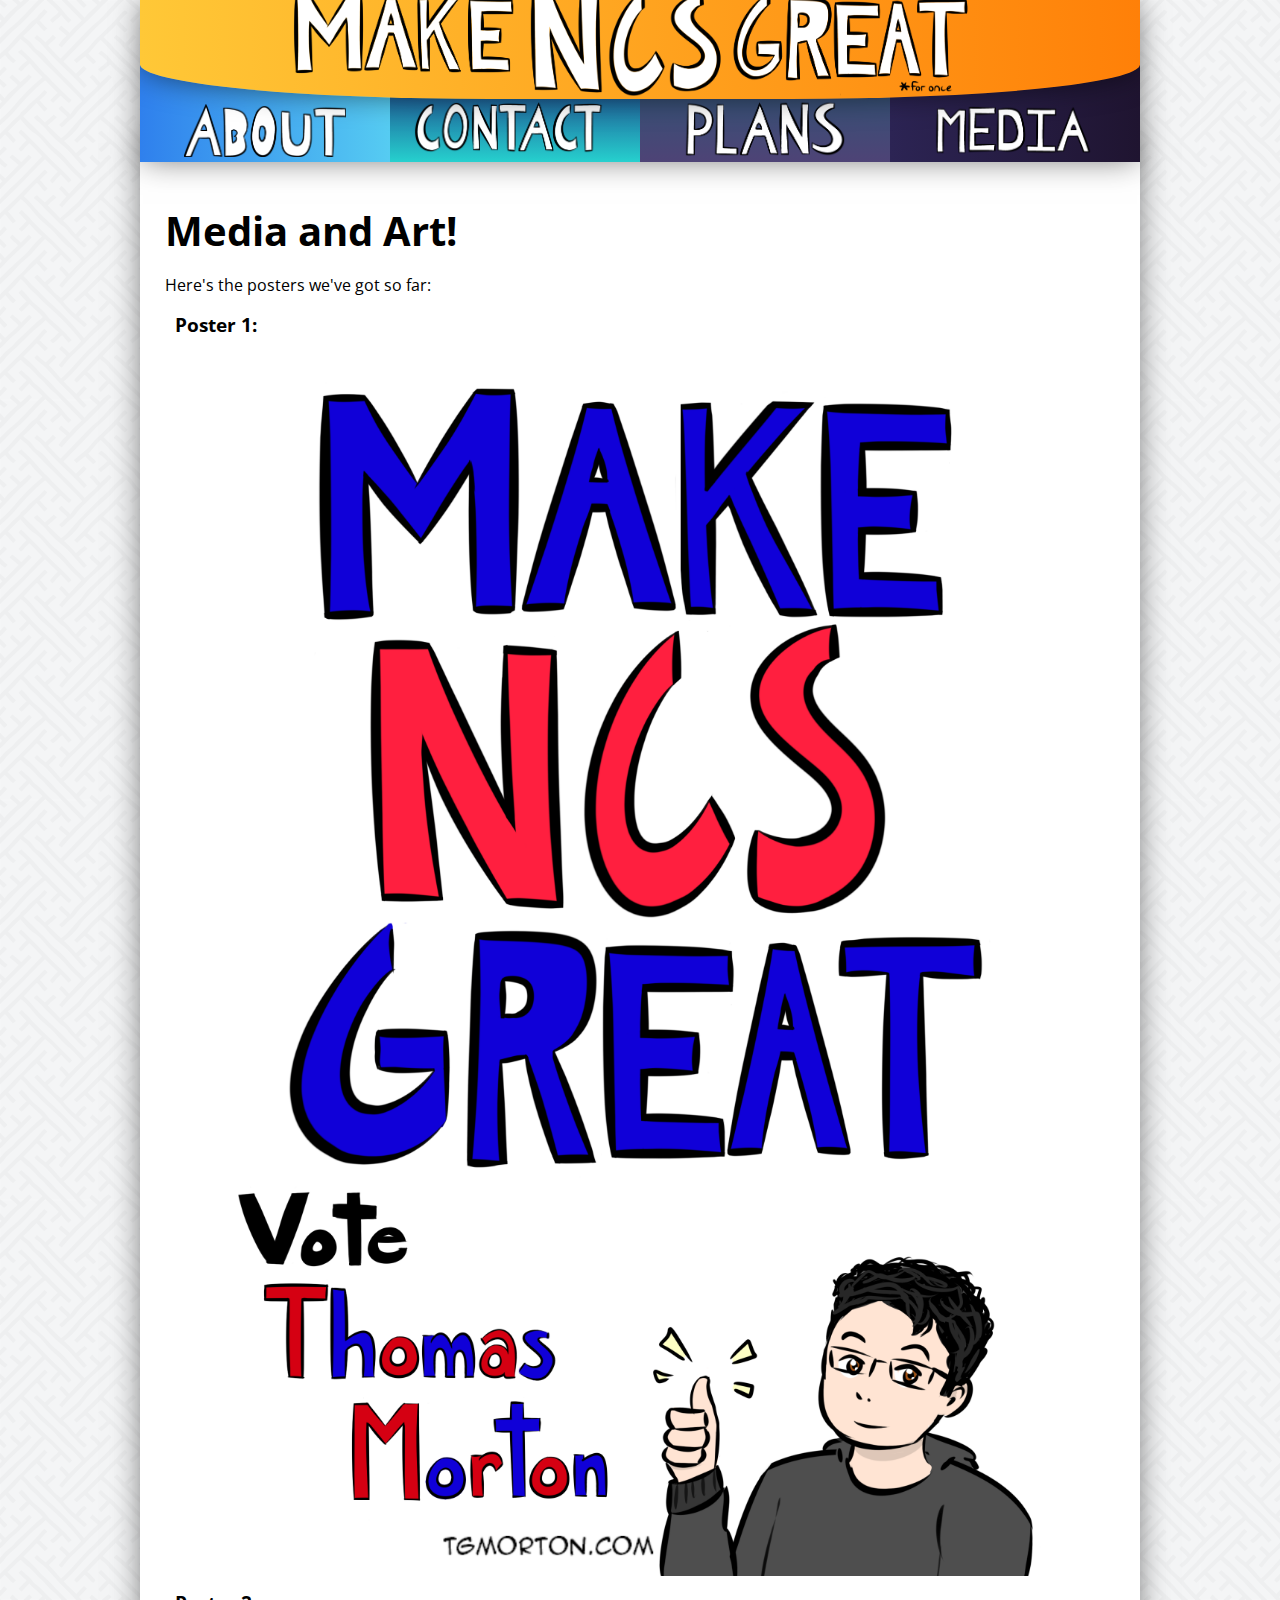
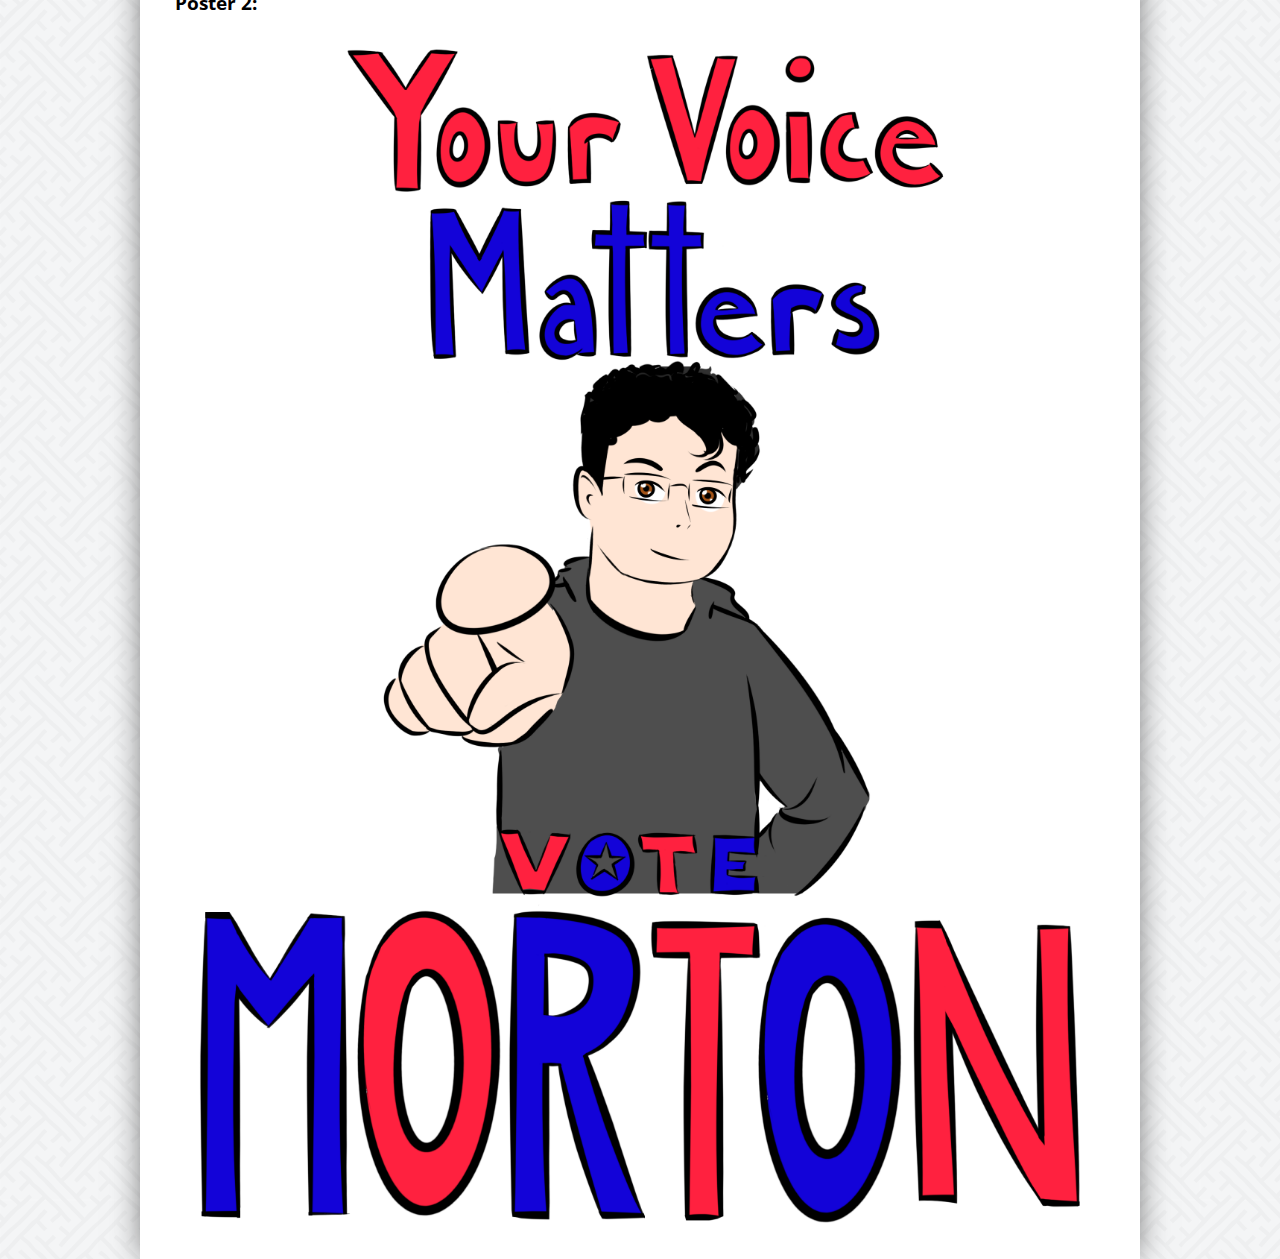
<file: Media/index.html>
<!doctype html>

<html lang="en">
<head>
  <meta charset="utf-8">

  <title>The HTML5 Herald</title>
  <meta name="description" content="About">
  <meta name="author" content="Thomas Morton">

  <link rel="stylesheet" href="./media.css">
  <link rel="stylesheet" type="text/css" href="//fonts.googleapis.com/css?family=Open+Sans" />
      <link rel="stylesheet" media="screen 
    and (min-device-width : 768px)
    and (max-device-width : 1024px)
    and (orientation: landscape)" href="../ipad.css">
    <link rel="stylesheet" media="screen 
    and (min-device-width : 375px)
    and (max-device-width : 667px)" href="../mobiletext.css">

  <!--[if lt IE 9]>
    <script src="https://cdnjs.cloudflare.com/ajax/libs/html5shiv/3.7.3/html5shiv.js"></script>
  <![endif]-->
</head>

<body>
  <div id="main">
    <div id="header">
        <a href="../index.html"><img id="header-image" src="../Images/make_ncs_great_horizontal.png"></a>
    </div>
    <div id="nav">
        <a href="../About/index.html"><div id="navlink1"><img id="imglink" src="../Images/about.png">
        </div></a><a href="../Contact/index.html"><div id="navlink2"><img id="imglinkc" src="../Images/contact.png">
        </div></a><a href="../Plans/index.html"><div id="navlink3"><img id="imglink" src="../Images/plans.png">
        </div></a><a href="../Media/index.html"><div id="navlink4"><img id="imglink" src="../Images/media.png"></div></a>
    </div>
    <div id="content">
        <div id="text">
            <h2>Media and Art!</h2>
            <p>Here's the posters we've got so far:</p>
            
            <h3>Poster 1:</h3>
            <img id="poster" src="../Images/makencsgreatnoforonce.png">
            
            <h3>Poster 2:</h3>
            <img id="poster" src="../Images/yourvoicematters.png">
            
        </div>
    </div>
  </div>
</body>
</html>
</file>
<file: Media/media.css>
@font-face {
    font-family: tangerine;
    src: url("http://fonts.googleapis.com/css?family=Tangerine")
}

body {
    width: 100%;
    height: 100%;
    clip: auto;
    position: absolute;
    margin: 0;
    padding: 0;
        background-image: url(../Images/background.png);
    background-repeat: repeat;
}

#main {
    width: 100%;
    height: 100%;
    background-image: url(../Images/background.png);
    background-repeat: repeat;
    position: absolute;
}

#header {
    width: 100%;
    background: white;
    max-width: 1000px;
    margin-left: auto;
    margin-right: auto;
    left: 0;
    right: 0;
    height: 11%;
    background: #16222A;  /* fallback for old browsers */
    background: #FF8008;  /* fallback for old browsers */
    background: -webkit-linear-gradient(to right, #FFC837, #FF8008);  /* Chrome 10-25, Safari 5.1-6 */
    background: linear-gradient(to right, #FFC837, #FF8008); /* W3C, IE 10+/ Edge, Firefox 16+, Chrome 26+, Opera 12+, Safari 7+ */ 
    border-radius: 0px 0px 35% 35%;
    -webkit-box-shadow: 7px 0px 26px -3px rgba(0,0,0,0.37);
    -moz-box-shadow: 7px 0px 26px -3px rgba(0,0,0,0.37);
    box-shadow: 0px 0px 30px -3px rgba(0,0,0,0.57);
    z-index: 4;
    position: absolute;
}
#header-image {
    width: 70%;
    height: auto;
    margin: auto;
    margin-left: auto;
    margin-right: auto;
    left: 0;
    right: 0;
    position: absolute;
    margin-top: auto;
    margin-bottom: auto;
    top: 0;
    bottom: 0;
}

#header-name {
    width: auto%;
    height: 49%;
    align-content: center;
    margin: auto;
    display: block
}

#nav {
    width: 100%;
    max-width: 1000px;
    height: 11%;
    position: absolute;
    margin-left: auto;
    margin-right: auto;
    left: 0;
    right: 0;
    top: 7%;
    z-index: 3;
    -webkit-box-shadow: 7px 0px 26px -3px rgba(0,0,0,0.37);
    -moz-box-shadow: 7px 0px 26px -3px rgba(0,0,0,0.37);
    box-shadow: 0px 0px 30px -3px rgba(0,0,0,0.57);
}

#navlink1 {
    width: 25%;
    height: 100%;
    display: inline-block;
    padding: 0;
    margin: 0;
    background: #56CCF2;  /* fallback for old browsers */
    background: -webkit-linear-gradient(to right, #2f61ed, #56a9f1);  /* Chrome 10-25, Safari 5.1-6 */
    background: linear-gradient(to right, #2F80ED, #56CCF2); /* W3C, IE 10+/ Edge, Firefox 16+, Chrome 26+, Opera 12+, Safari 7+ */
    position: relative;
}
#navlink1:hover {
    background: #56CCF2;  /* fallback for old browsers */
    background: -webkit-linear-gradient(to right, #2f61ed, #56a9f1);  /* Chrome 10-25, Safari 5.1-6 */
    background: linear-gradient(to right, #2f61ed, #56a9f1); /* W3C, IE 10+/ Edge, Firefox 16+, Chrome 26+, Opera 12+, Safari 7+ */
}

#navlink2 {
    width: 25%;
    height: 100%;
    display: inline-block;
    padding: 0;
    margin: 0;
    background: #1A2980;  /* fallback for old browsers */
    background: -webkit-linear-gradient(to bottom, #26D0CE, #1A2980);  /* Chrome 10-25, Safari 5.1-6 */
    background: linear-gradient(to top, #26D0CE, #1A2980); /* W3C, IE 10+/ Edge, Firefox 16+, Chrome 26+, Opera 12+, Safari 7+ */
    position: relative;
}


#navlink3 {
    width: 25%;
    height: 100%;
    display: inline-block;
    padding: 0;
    margin: 0;
    background: #2b5876;  /* fallback for old browsers */
    background: -webkit-linear-gradient(to bottom, #4e4376, #2b5876);  /* Chrome 10-25, Safari 5.1-6 */
    background: linear-gradient(to top, #4e4376, #2b5876); /* W3C, IE 10+/ Edge, Firefox 16+, Chrome 26+, Opera 12+, Safari 7+ */
    position: relative
}

#navlink4 {
    width: 25%;
    height: 100%;
    display: inline-block;
    padding: 0;
    margin: 0;
    background: #141E30;  /* fallback for old browsers */
    background: -webkit-linear-gradient(to right, #2c2454, #1f1430);  /* Chrome 10-25, Safari 5.1-6 */
    background: linear-gradient(to right, #2c2454, #1f1430); /* W3C, IE 10+/ Edge, Firefox 16+, Chrome 26+, Opera 12+, Safari 7+ */
    position: relative;
}


#navlink2:hover {
    background: #1A2980;  /* fallback for old browsers */
    background: -webkit-linear-gradient(to top, #2691d0, #3f1a80);  /* Chrome 10-25, Safari 5.1-6 */
    background: linear-gradient(to top, #2691d0, #3f1a80); /* W3C, IE 10+/ Edge, Firefox 16+, Chrome 26+, Opera 12+, Safari 7+ */
}

#navlink3:hover {
    background: #2b5876;
    background: -webkit-linear-gradient(to top, #614376, #2b4076);
    background: linear-gradient(to top, #614376, #2b4076);
}


#imglink {
    width: 65%;
    display: block;
    height: auto;
    vertical-align: bottom;
    position: absolute;
    bottom: 5%;
    left: 0;
    right: 0;
    margin-left: auto;
    margin-right: auto;
}

#content {
    width: 100%;
    max-width: 1000px;
    height: auto;
    z-index: 2;
    top: 15.5%;
    left: 0;
    right: 0;
    margin-left: auto;
    margin-right: auto;
    background: white;
    box-shadow: 0px 0px 30px -3px rgba(0,0,0,0.57);
    position: relative;
    display: flex;
}

#text {
    width: 95%;
    height: auto;
    margin: auto;
    position: relative;
    padding-top: 30px
}

h1 {
    font-size: 4em;
    font-family: text;
    margin-bottom: 0;
}

h2 {
    font-family: "Open Sans", serif;
    font-size: 2.5em;
    margin-bottom: 0;
    padding-bottom: 0;
}

p {
    font-family: "Open Sans", serif;
    font-size: 1em;
}

#footer {
    position: absolute;
    right: 0;
    bottom: 0;
    left: 0;
    background: #16222A;  /* fallback for old browsers */
    background: #FF8008;  /* fallback for old browsers */
    background: -webkit-linear-gradient(to right, #FFC837, #FF8008);  /* Chrome 10-25, Safari 5.1-6 */
    background: linear-gradient(to right, #FFC837, #FF8008); /* W3C, IE 10+/ Edge, Firefox 16+, Chrome 26+, Opera 12+, Safari 7+ */
    text-align: center;
}

h3 {
    font-family: "Open Sans", serif;
    padding: 0;
    margin: 10px;
}



#navimg1 {
    
}

#imglinkc {
    width: 84%;
    display: block;
    height: auto;
    vertical-align: bottom;
    position: absolute;
    bottom: 2%;
    left: 0;
    right: 0;
    margin-left: auto;
    margin-right: auto;
}

#poster {
    width: 100%;
    height: auto;
}
</file>
<file: ipad.css>
#header {
    height: 17%;
}

#nav {
    top: 12%;
    height: 16%
}

#content {
    top: 22%
}
</file>
<file: mobiletext.css>
body {
    font-size: 175%;
}
</file>
